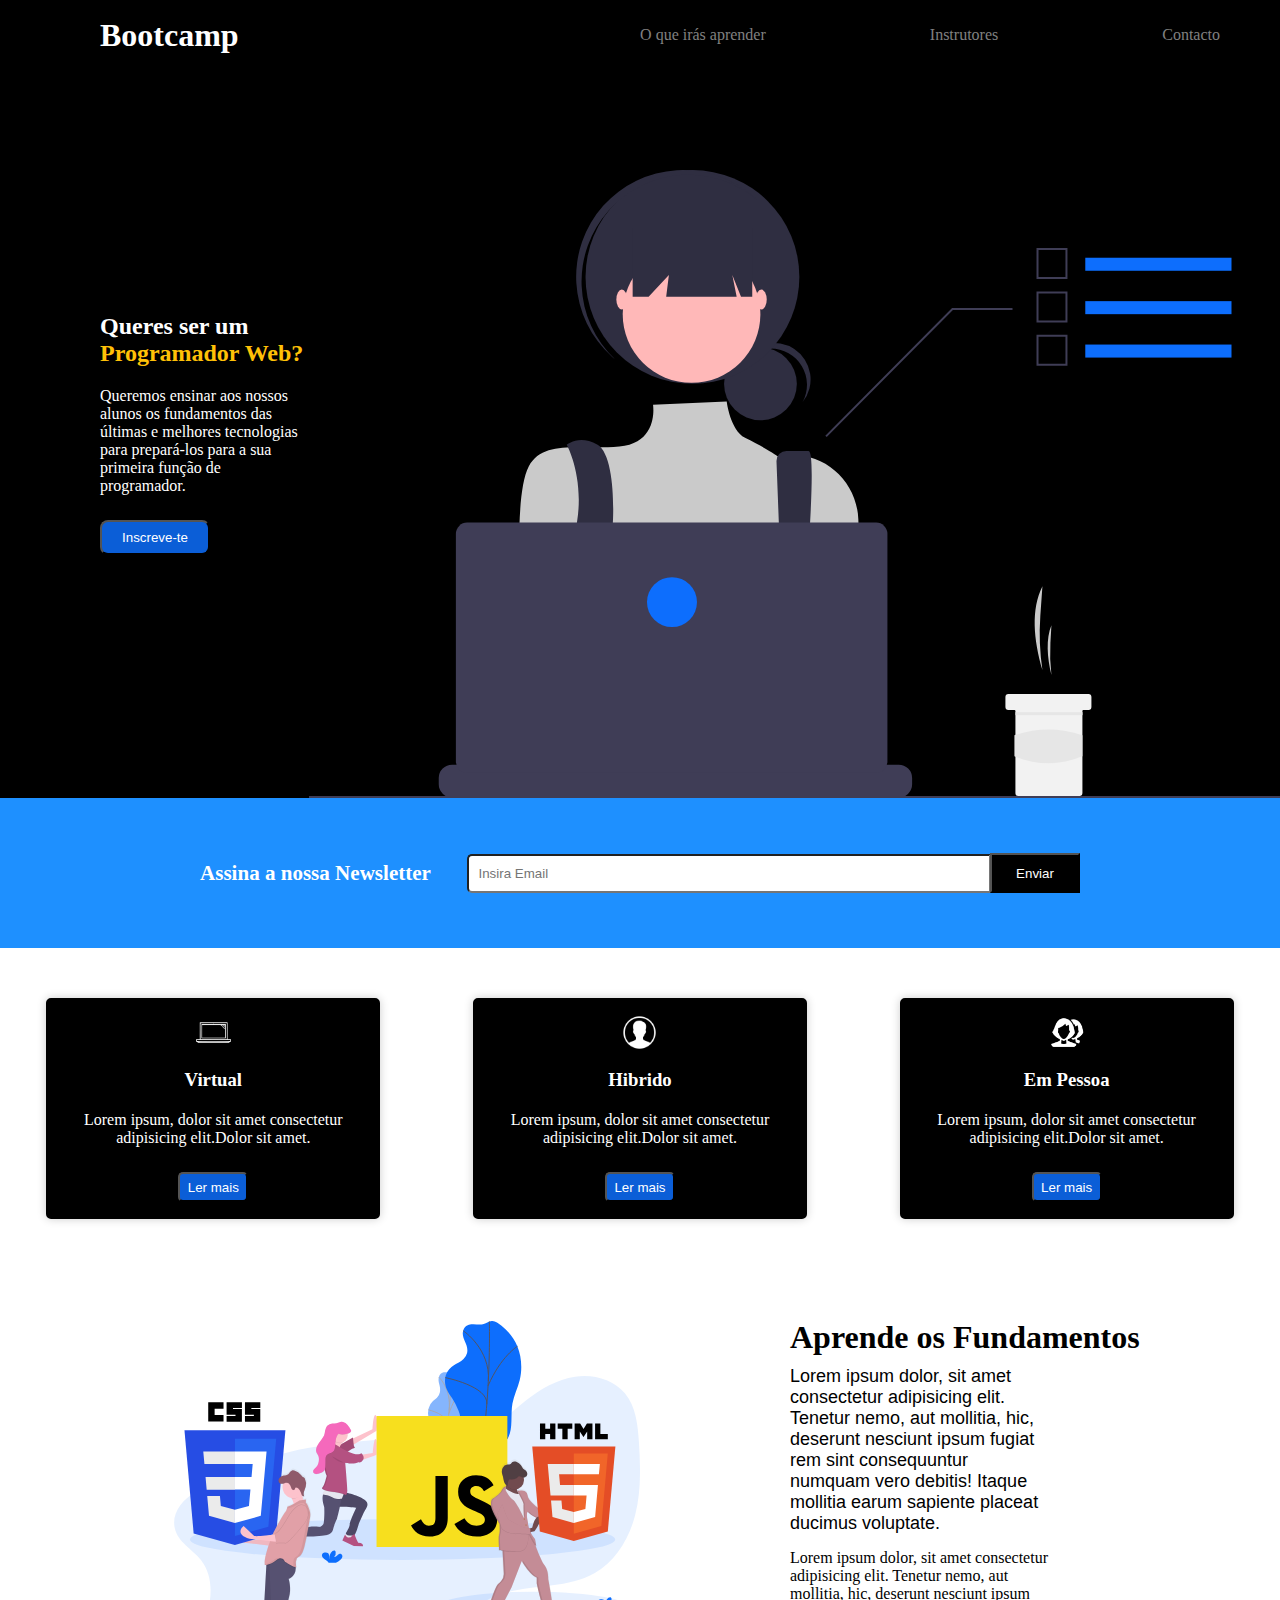
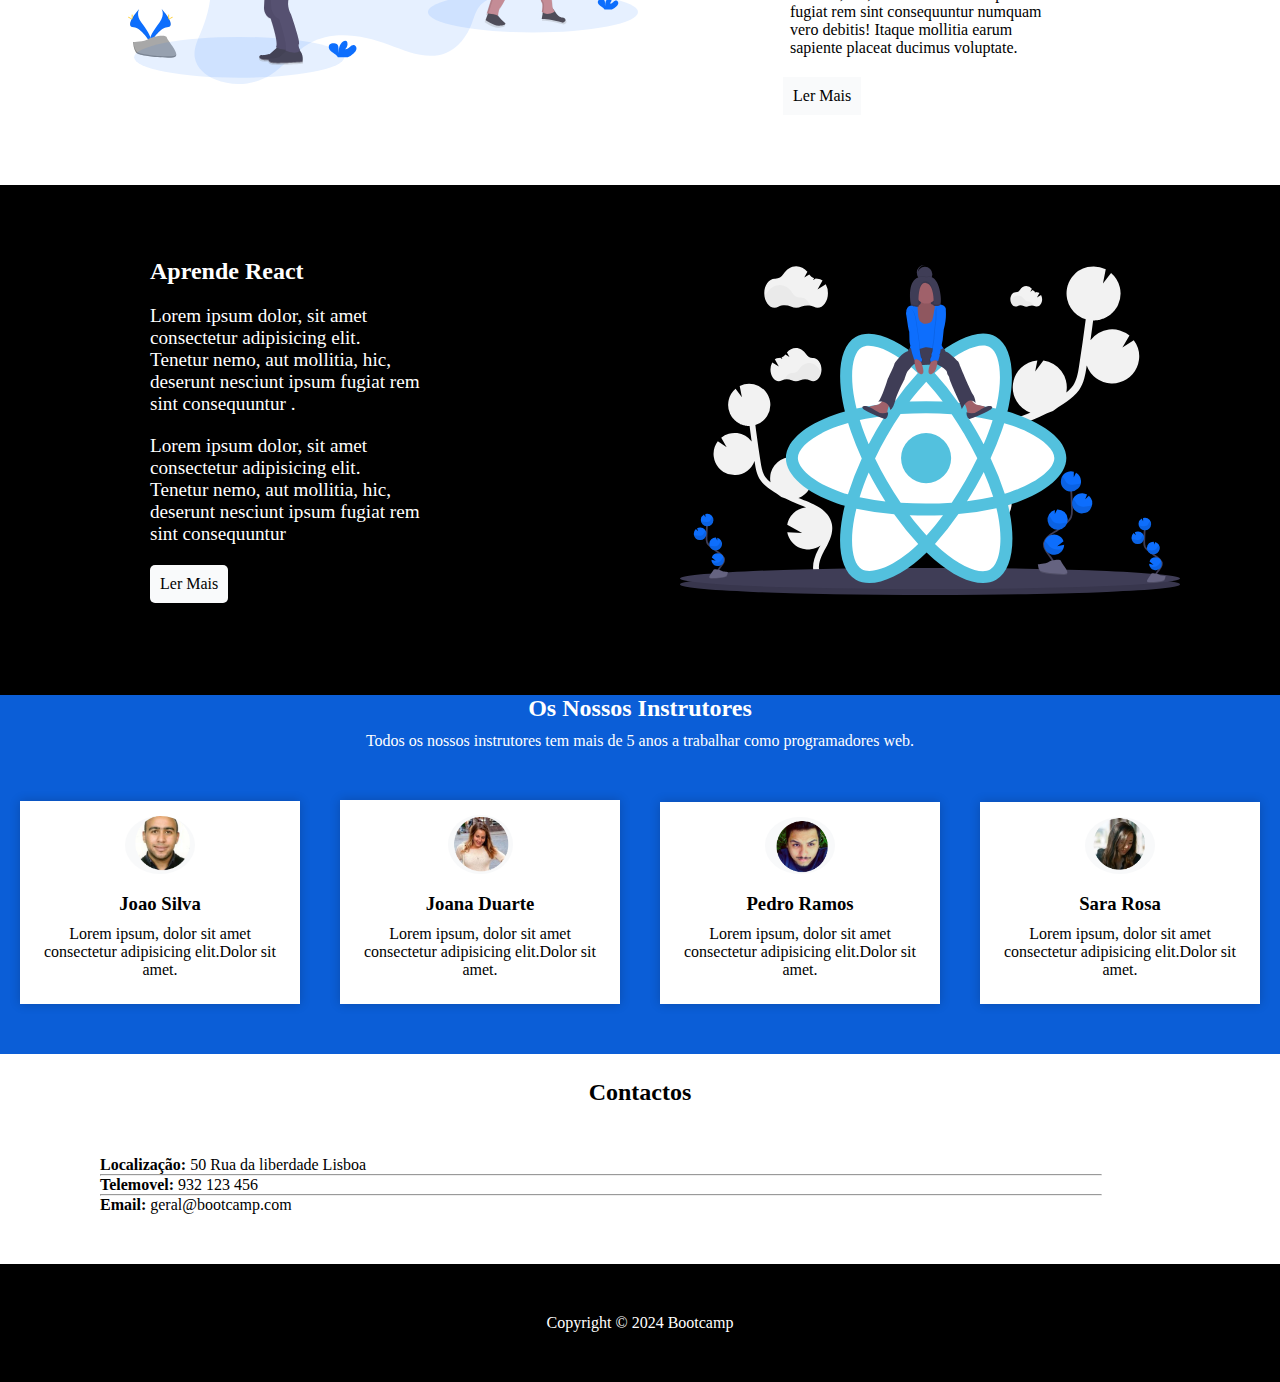
<file: index.html>
<!DOCTYPE html>
<html lang="en">
<head>
    <meta charset="UTF-8">
    <meta name="viewport" content="width=device-width, initial-scale=1.0">
    <meta name="author" content="Lucas Lacerda">
    <meta name="description" content="Portfolio de programador web">
    <meta name="keywords" content="website, html, css, javascript">
    <meta name="robots" content="follow">

    <title>Bootcamp</title>
    <link rel="stylesheet" href="https://cdnjs.cloudflare.com/ajax/libs/font-awesome/6.5.2/css/all.min.css" integrity="sha512-SnH5WK+bZxgPHs44uWIX+LLJAJ9/2PkPKZ5QiAj6Ta86w+fsb2TkcmfRyVX3pBnMFcV7oQPJkl9QevSCWr3W6A==" crossorigin="anonymous" referrerpolicy="no-referrer" />
    <link rel="stylesheet" href="css/style.css">
    
</head>
<body>
    <header>
        <h1><a href="index.html">Bootcamp</a></h1 >
        <nav>
            <a href="#fundamentos">O que irás aprender</a>
            <a href="#Instrutores">Instrutores</a>
            <a href="contacto.html">Contacto</a>
        </nav>
    </header>
    <section id="topo-bootcamp">
        <div class="banner">
        <div class="banner-texto">
        <h2>Queres ser um <span>Programador Web?</span></h2>
        <p>Queremos ensinar aos nossos alunos os fundamentos das últimas e melhores tecnologias para prepará-los para a sua primeira função de programador.</p>
        <form action="#">
            <input type="submit" value="Inscreve-te">
        </form>
        </div>
        <img src="img/banner.svg">
        </div>
    </section>
    <main>
        <section class="Newsletter">
            <h3>Assina a nossa Newsletter</h3>
            <form action="#">
            <input type="email" name="email" id="email" placeholder="Insira Email ">
            <input type="submit" value="Enviar">
            </form>
        </section>

        <section class="cartoes">

            <div class="cartao">
                <img src="img/Laptop.png" alt="Imagem-computador">
                <h3>Virtual</h3>
                <P>Lorem ipsum, dolor sit amet consectetur adipisicing elit.Dolor sit amet.</P>
                <form action="#">
                    <input type="submit" value="Ler mais">
                </form>
            </div>
            <div class="cartao">
                <img src="img/User.png" alt="icone de user">
                <h3>Hibrido</h3>
                <P>Lorem ipsum, dolor sit amet consectetur adipisicing elit.Dolor sit amet.</P>
                <form action="#">
                    <input type="submit" value="Ler mais">
                </form>
            </div>
            <div class="cartao">
                <img src="img/Two users.png" alt="icone de dois usera">
                <h3>Em Pessoa</h3>
                <P>Lorem ipsum, dolor sit amet consectetur adipisicing elit.Dolor sit amet.</P>
                <form action="#">
                    <input type="submit" value="Ler mais">
                </form>
            </div>
        </section>
        <section class="fundamentos" id="fundamentos">
            <img src="img/tecnologias.svg" alt="Icones de tecnologia web">
            <div class="texto-fundamento">
                <h3>Aprende os Fundamentos</h3>
                <p class="p-fundamentos1">Lorem ipsum dolor, sit amet consectetur adipisicing elit. Tenetur nemo, aut mollitia, 
                hic, deserunt nesciunt ipsum fugiat rem sint consequuntur numquam vero debitis! 
                Itaque mollitia earum sapiente placeat ducimus voluptate.</p>
                <p>Lorem ipsum dolor, sit amet consectetur adipisicing elit. Tenetur nemo, aut mollitia, 
                    hic, deserunt nesciunt ipsum fugiat rem sint consequuntur numquam vero debitis! 
                    Itaque mollitia earum sapiente placeat ducimus voluptate.</p>
                
                    <a href="#"><i class="fa-solid fa-chevron-right"></i> Ler Mais</a>
            </div>
        </section>
        <section class="react">
            <div class="texto-react">
            <h3>Aprende React</h3>
            <p class="p-react1">Lorem ipsum dolor, sit amet consectetur adipisicing elit. Tenetur nemo, aut mollitia, 
                hic, deserunt nesciunt ipsum fugiat rem sint consequuntur .</p>
                <p>Lorem ipsum dolor, sit amet consectetur adipisicing elit. Tenetur nemo, aut mollitia, 
                    hic, deserunt nesciunt ipsum fugiat rem sint consequuntur </p>

                    <a href="#"><i class="fa-solid fa-chevron-right"></i> Ler Mais</a>
            </div>
            <img src="img/react.svg" alt="logo react">
        </section>
        <section class="Instrutores" id="Instrutores">
            <div class="Texto-Instrutores">
                <h3 class="titulo-instrutor">Os Nossos Instrutores</h3>
                <p class="subtitulo-instrutor">Todos os nossos instrutores tem mais de 5 anos a trabalhar como programadores web.</p>
            </div>
            <div class="cartoes-instrutores">
                <div class="cartao-instrutor">
                    <img class="icone-pessoa" src="img/Joao Silva.PNG" alt="icone uma pessoa">
                    <h3>Joao Silva</h3>
                    <P>Lorem ipsum, dolor sit amet consectetur adipisicing elit.Dolor sit amet.</P>
                    <a href="#"><i class="fa-brands fa-twitter"></i></a>
                    <a href="#"><i class="fa-brands fa-facebook"></i></a>
                    <a href="#"><i class="fa-brands fa-linkedin"></i></a>
                    <a href="#"><i class="fa-brands fa-instagram"></i></a>
                </div>
                <div class="cartao-instrutor">
                    <img class="icone-pessoa" src="img/Joana Duarte.PNG" alt="icone uma pessoa" style="width: 65px;">
                    <h3>Joana Duarte</h3>
                    <P>Lorem ipsum, dolor sit amet consectetur adipisicing elit.Dolor sit amet.</P>
                    <a href="#"><i class="fa-brands fa-twitter"></i></a>
                    <a href="#"><i class="fa-brands fa-facebook"></i></a>
                    <a href="#"><i class="fa-brands fa-linkedin"></i></a>
                    <a href="#"><i class="fa-brands fa-instagram"></i></a>
                </div>
                <div class="cartao-instrutor">
                    <img class="icone-pessoa" src="img/Pedro Duarte.PNG" alt="icone uma pessoa">
                    <h3>Pedro Ramos</h3>
                    <P>Lorem ipsum, dolor sit amet consectetur adipisicing elit.Dolor sit amet.</P>
                    <a href="#"><i class="fa-brands fa-twitter"></i></a>
                    <a href="#"><i class="fa-brands fa-facebook"></i></a>
                    <a href="#"><i class="fa-brands fa-linkedin"></i></a>
                    <a href="#"><i class="fa-brands fa-instagram"></i></a>
                </div>
                <div class="cartao-instrutor">
                    <img class="icone-pessoa" src="img/Sara Rosa.PNG" alt="icone uma pessoa">
                    <h3>Sara Rosa</h3>
                    <P>Lorem ipsum, dolor sit amet consectetur adipisicing elit.Dolor sit amet.</P>
                    <a href="#"><i class="fa-brands fa-twitter"></i></a>
                    <a href="#"><i class="fa-brands fa-facebook"></i></a>
                    <a href="#"><i class="fa-brands fa-linkedin"></i></a>
                    <a href="#"><i class="fa-brands fa-instagram"></i></a>
                </div>

        </section>
        <section class="contactos">
            <h3>Contactos</h3>
            <p><strong>Localização:</strong> 50 Rua da liberdade Lisboa</p>
            <hr>
            <p><strong>Telemovel:</strong> 932 123 456</p>
            <hr>
            <p><strong>Email:</strong> geral@bootcamp.com</p>
        </section>
        <footer>
            <p>Copyright © 2024 Bootcamp</p>
            <a href="#"><i class="fa-regular fa-circle-up"></i></a>
        </footer>
    </main>
</body>
</html>
</file>
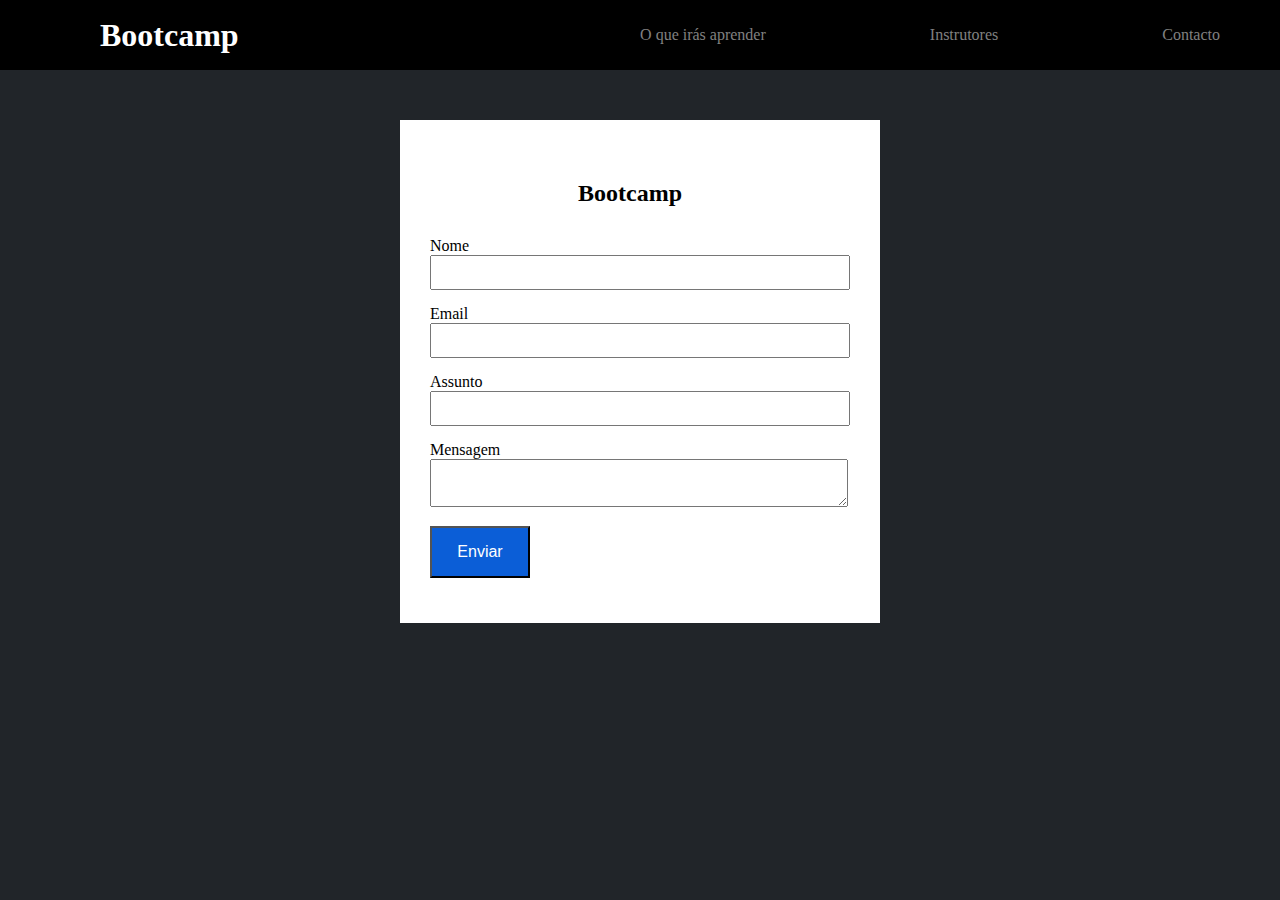
<file: contacto.html>
<!DOCTYPE html>
<html lang="en">
<head>
    <meta charset="UTF-8">
    <meta name="viewport" content="width=device-width, initial-scale=1.0">
    <title>Bootcamp</title>
    <link rel="stylesheet" href="https://cdnjs.cloudflare.com/ajax/libs/font-awesome/6.5.2/css/all.min.css" integrity="sha512-SnH5WK+bZxgPHs44uWIX+LLJAJ9/2PkPKZ5QiAj6Ta86w+fsb2TkcmfRyVX3pBnMFcV7oQPJkl9QevSCWr3W6A==" crossorigin="anonymous" referrerpolicy="no-referrer" />
    <link rel="stylesheet" href="css/style.css">
    
</head>
<body id="bg-contacto">
    <header>
        <h1><a href="index.html">Bootcamp</a></h1>
        <nav>
            <a href="#fundamentos">O que irás aprender</a>
            <a href="#Instrutores">Instrutores</a>
            <a href="contacto.html">Contacto</a>
        </nav>
    </header>

    <div class="container-form">
        <h2>Bootcamp</h2>
        <form action="sucesso.html" method="post" name="contact" method="POST" data-netlify="true">
            <label for="nome">Nome</label>
            <input type="text" name="nome" id="nome" aria-required="true">

            <label for="email">Email</label>
            <input type="email" name="email" id="email" aria-required="true">

            <label for="assunto">Assunto</label>
            <input type="text" name="assunto" id="assunto" aria-required="true">

            <label for="mensagem">Mensagem</label>
            <textarea name="mensagem" id="mensagem" aria-required="true"></textarea>

            <input type="submit" value="Enviar">

        </form>
    </div>

</body>
</html>
</file>
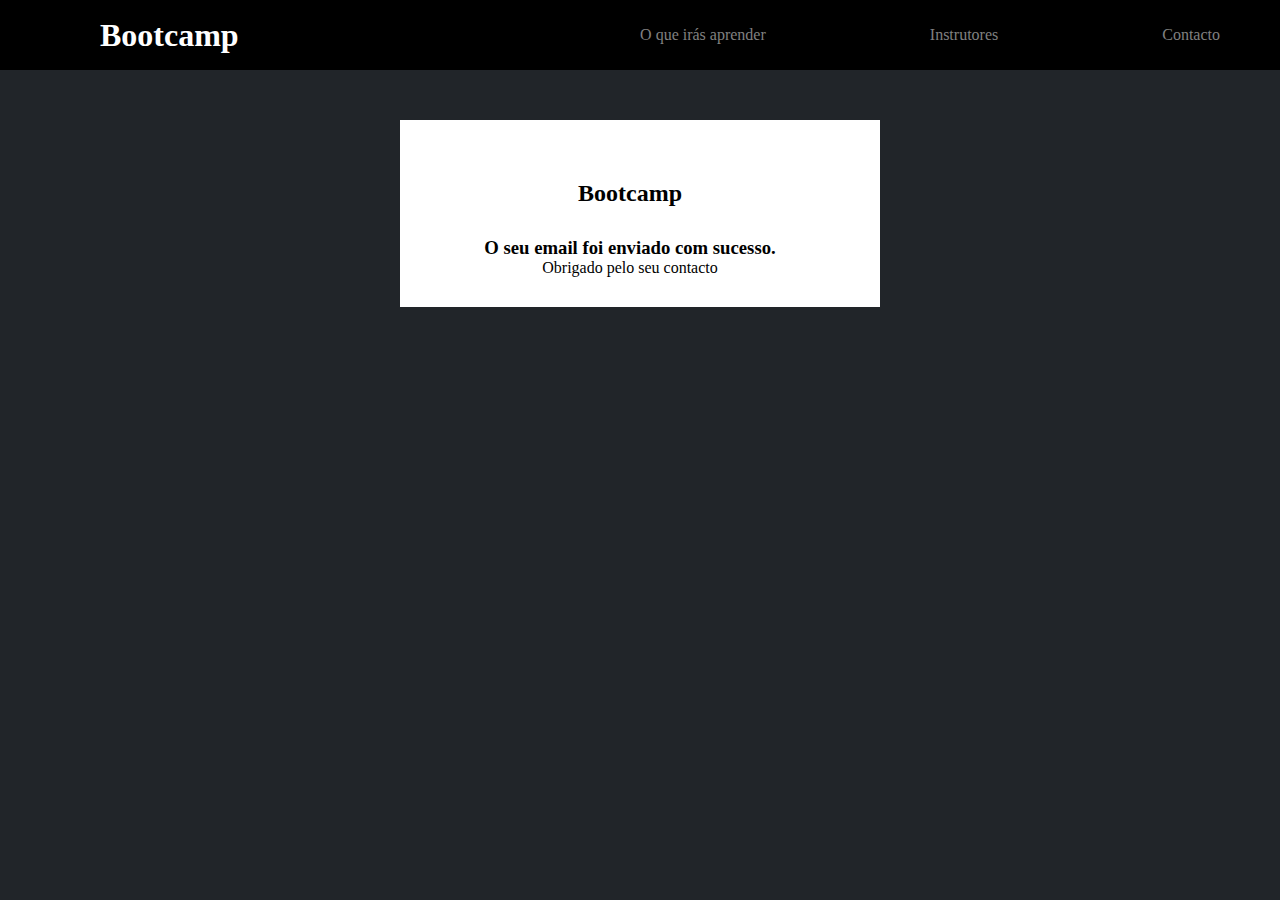
<file: sucesso.html>
<!DOCTYPE html>
<html lang="en">
<head>
    <meta charset="UTF-8">
    <meta name="viewport" content="width=device-width, initial-scale=1.0">
    <title>Bootcamp</title>
    <link rel="stylesheet" href="https://cdnjs.cloudflare.com/ajax/libs/font-awesome/6.5.2/css/all.min.css" integrity="sha512-SnH5WK+bZxgPHs44uWIX+LLJAJ9/2PkPKZ5QiAj6Ta86w+fsb2TkcmfRyVX3pBnMFcV7oQPJkl9QevSCWr3W6A==" crossorigin="anonymous" referrerpolicy="no-referrer" />
    <link rel="stylesheet" href="css/style.css">
    
</head>
<body id="bg-contacto">
    <header>
        <h1><a href="index.html">Bootcamp</a></h1>
        <nav>
            <a href="#fundamentos">O que irás aprender</a>
            <a href="#Instrutores">Instrutores</a>
            <a href="contacto.html">Contacto</a>
        </nav>
    </header>

    <div class="container-form sucesso">
        <h2>Bootcamp</h2>
        <h3>O seu email foi enviado com sucesso.</h3>
        <p>Obrigado pelo seu contacto</p>
    </div>

</body>
</html>
</file>
<file: css/style.css>
:root {
    --bg-color:black;
    --primary-color: #0b5ed7;
}

*{
    margin: 0px;
}


html {
    scroll-behavior: smooth;
}

header{
    display:flex;
    position: sticky;
    top: 0;
    background-color: var(--bg-color);
    color: white;
    justify-content: space-between;
    align-items: center;
    height: 70px;
}

header a {
    text-decoration: none;
    color: white;
    margin-left: 100px;
}

.logo {
    margin-top: 25px;
    margin-left: 60px;
    font-size: 15px;
    margin-bottom: 20px;
    font-family: sans-serif;
}

nav a{
    color: grey;
    text-decoration: none;
    margin-right: 10px;
    padding-right: 50px;

}

.banner {
    display: flex;
    justify-content: space-between;
    align-items: center;
    background-color: var(--bg-color);
    color: white;
}

.banner-texto {
    margin-left: 100px;
}

.banner-texto h2 {
    margin-bottom: 20px;
}

.banner-texto span {
    color: #FFC107;
}

.banner img {
    margin-top: 100px;
}

.banner input[type="submit"]{
    margin-top: 25px;
    color: white;
    width: 110px;
    height: 35px;
    background-color: var(--primary-color);
    border-radius: 8px;
}

form input[type="submit"]:hover {
    background-color: red;
}



.Newsletter {
    background-color: #1E90FF;
    color: white;
    height: 150px;
    justify-content: space-between;
    display: flex;
    align-items: center;
    font-size: large;
}

.Newsletter h3 {
    margin-left: 200px;
    
}

.Newsletter form{
    margin-right:200px;
}


.Newsletter  input[type="email"] {
    padding: 10px;
    width: 500px;
    border-top-left-radius: 5px;
    border-bottom-left-radius: 5px;
}

.Newsletter input[type="submit"] {
    padding: 10px;
    color: white;
    width: 90px;
    height: 40px;
    background-color: var(--bg-color);
    margin-left: -5px;
}

.cartoes {
    display: flex;
    text-align: center;
    margin-top: 50px;
    margin-bottom: 25px;
    justify-content: space-between;
}

.cartao {
    border: 2px solid var(--bg-color);
    background-color: var(--bg-color);
    color: white;
    padding: 15px;
    width: 300px;
    border-radius: 5px;
    -webkit-box-shadow: 0px 0px 10px 0px rgba(0,0,0,0.20);
    -moz-box-shadow: 0px 0px 10px 0px rgba(0,0,0,0.20);
    box-shadow: 0px 0px 10px 0px rgba(0,0,0,0.20);
    margin: auto;
}

.cartao img {
    width: 35px;
    margin-bottom: 15px;
 
}

.cartao h3 {
    margin-bottom: 20px;
}

.cartao [type="submit"]{
    margin-top: 25px;
    color: white;
    width: 70px;
    height: 30px;
    background-color: var(--primary-color);
    border-radius: 5px;
}

.fundamentos {
    display: flex;
    justify-content: space-between;
    align-items: center;
    width: 80%;
    margin: 50px auto;
    gap: 100px;
}

.fundamentos img{
    width: 50%;
}

.texto-fundamento h3{
    display: flex;
    margin-top: 50px;
    margin-left: 50px;
    justify-content: space-between;
    text-align: center;
    font-size: 2rem;
}


.texto-fundamento p{
    margin-top: 10px;
    margin-left: 50px;
    margin-right: 100px;
}

.p-fundamentos1 {
    font-family: Arial, Helvetica, sans-serif;
    margin-top: 15px;
    margin-bottom: 15px;
    font-size: 18px;
}

.fundamentos a {
    text-decoration: none;
    color: #000;
    padding: 10px;
    margin-top: 20px;
    margin-left: 43px;
    margin-bottom: 20px;
    display: inline-block;
    background-color: #f9fafb;
}

.react {
    background-color: var(--bg-color);
    display: flex;
    justify-content: space-between;
    align-items: center;
}

.texto-react p{
    width: 40%;
    font-size: 1.2rem;
}

.react img {
    width: 500px;
    margin-top: 80px;
    margin-bottom: 100px;
    margin-right: 100px;
}

.texto-react h3{
    display: flex;
    text-align: center;
    font-size: x-large;
    color: white;
    margin-left: 150px;
    margin-bottom: 20px;

} 

.p-react1{
    color: white;
    justify-content: center;
    margin-left: 100px;
    margin-right: 200px;
    margin-bottom: 20px;
}

.texto-react p{
    color: white;
    justify-content: center;
    margin-left: 150px;
    margin-right: 200px;

}

.react a{
    text-decoration: none;
    color: #000;
    padding: 10px;
    margin-top: 20px;
    margin-left: 150px;
    margin-bottom: 20px;
    display: inline-block;
    background-color: #f9fafb;
    border-radius: 5px;
}


.Instrutores {
    background-color: var(--primary-color);
}

.cartoes-instrutores{
    display: flex;
    justify-content: space-between;
    text-align: center;
    margin-top: 50px;
    margin-bottom: 25px;
}

.cartao-instrutor{
    background-color: white;
    color: white;
    padding: 15px;
    width: 250px;
    -webkit-box-shadow: 0px 0px 10px 0px rgba(0,0,0,0.20);
    -moz-box-shadow: 0px 0px 10px 0px rgba(0,0,0,0.20);
    box-shadow: 0px 0px 10px 0px rgba(0,0,0,0.20);
    margin: auto;
    margin-bottom: 15px;
    text-align: center;
    color: var(--bg-color);
    margin-bottom: 50px;
}

.cartao-instrutor p{
    margin-top:10px;
    margin-bottom: 10px;

}

.cartao-instrutor a {
    color: #000;
}


.cartao-instrutor img{
    border-radius: 50%;
}
.titulo-instrutor {
    text-align: center;
    color: white;
    margin-bottom: 10px;
    font-size: x-large;
}

.subtitulo-instrutor {
    text-align: center;
    color: white;
    margin-bottom: 20px;
}

.icone-pessoa {
    width: 70px;
    margin-bottom: 15px;
}

.icone-social {
    width: 15px;
    margin-bottom: 15px;
    margin-top: 15px;
}

.contactos{
    margin-bottom: 50px;
}

.contactos h3{
    text-align: center;
    margin-bottom: 50px;
    font-size: x-large;
}

.contactos p{
    margin-left: 100px;
}

.contactos hr{
    margin-left: 100px;
    width: 1000px;
}

footer {
    background-color: #000;
    color: white;
    text-align: center;
    padding: 50px;
    position: relative;
}

footer i {
    position: absolute;
    bottom: 40%;
    right: 30px;
    font-size: 35px;
    color: blue;
}

/* PAGINA CONTACTO */
#bg-contacto {
    background-color: #212529;
}
.container-form {
    width: 400px;
    margin: 50px auto;
    padding: 30px;
    padding-right: 50px;
    background-color: white;
}

.container-form h2 {
    text-align: center;
    margin-top: 30px;
    margin-bottom: 30px; 
}

.container-form label {
    display: block;

}

.container-form input {
    display: block;
    width: 100%;
    padding: 8px;
    margin-bottom: 15px;
}

.container-form textarea {
    width: 100%;
    padding: 8px;
    margin-bottom: 15px;
}

.container-form input[type="submit"] {
    background-color: var(--primary-color);
    color: #fff;
    padding: 15px;
    font-size: 16px;
    cursor: pointer;
    width: 100px;
}
 
.container-form input[type="submit"]:hover {
    transform: scale(1.03);
    transition: all 300ms ease-in;
}

.sucesso {
    text-align: center;
}
</file>
